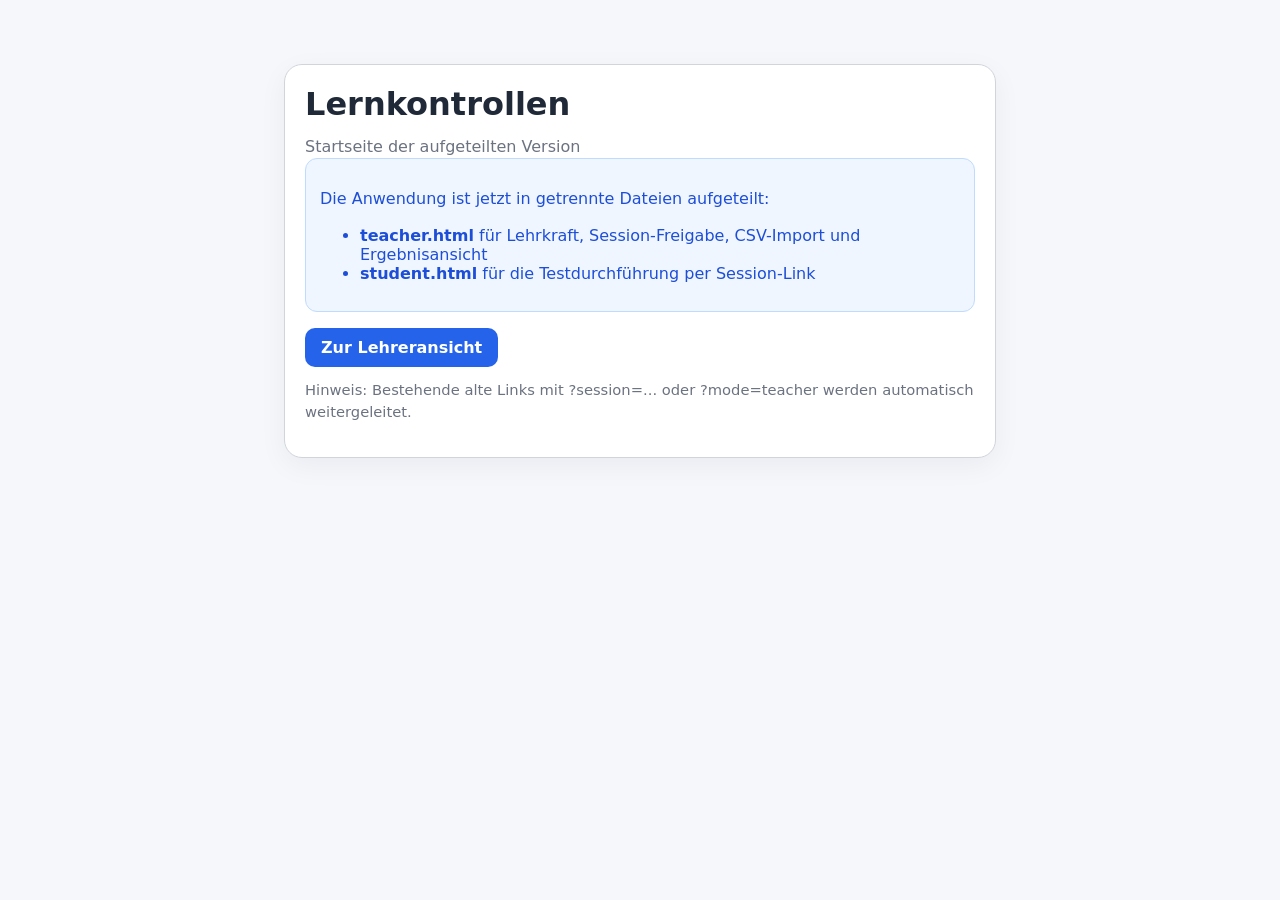
<file: index.html>
<!DOCTYPE html>
<html lang="de">
<head>
  <meta charset="UTF-8" />
  <meta name="viewport" content="width=device-width, initial-scale=1.0" />
  <title>Lernkontrollen</title>
  <link rel="stylesheet" href="./css/styles.css" />
</head>
<body>
  <div class="container landing">
    <div class="card">
      <h1>Lernkontrollen</h1>
      <p class="subtitle">Startseite der aufgeteilten Version</p>
      <div class="info">
        <p>Die Anwendung ist jetzt in getrennte Dateien aufgeteilt:</p>
        <ul>
          <li><strong>teacher.html</strong> für Lehrkraft, Session-Freigabe, CSV-Import und Ergebnisansicht</li>
          <li><strong>student.html</strong> für die Testdurchführung per Session-Link</li>
        </ul>
      </div>
      <div class="landing-links">
        <a href="./teacher.html"><button>Zur Lehreransicht</button></a>
      </div>
      <p class="small" style="margin-top:12px;">Hinweis: Bestehende alte Links mit <span class="inline code">?session=...</span> oder <span class="inline code">?mode=teacher</span> werden automatisch weitergeleitet.</p>
    </div>
  </div>

  <script>
    const params = new URLSearchParams(window.location.search);
    if (params.get('mode') === 'teacher') {
      window.location.replace('./teacher.html');
    } else if (params.get('session')) {
      window.location.replace(`./student.html?session=${encodeURIComponent(params.get('session'))}`);
    }
  </script>
</body>
</html>
</file>
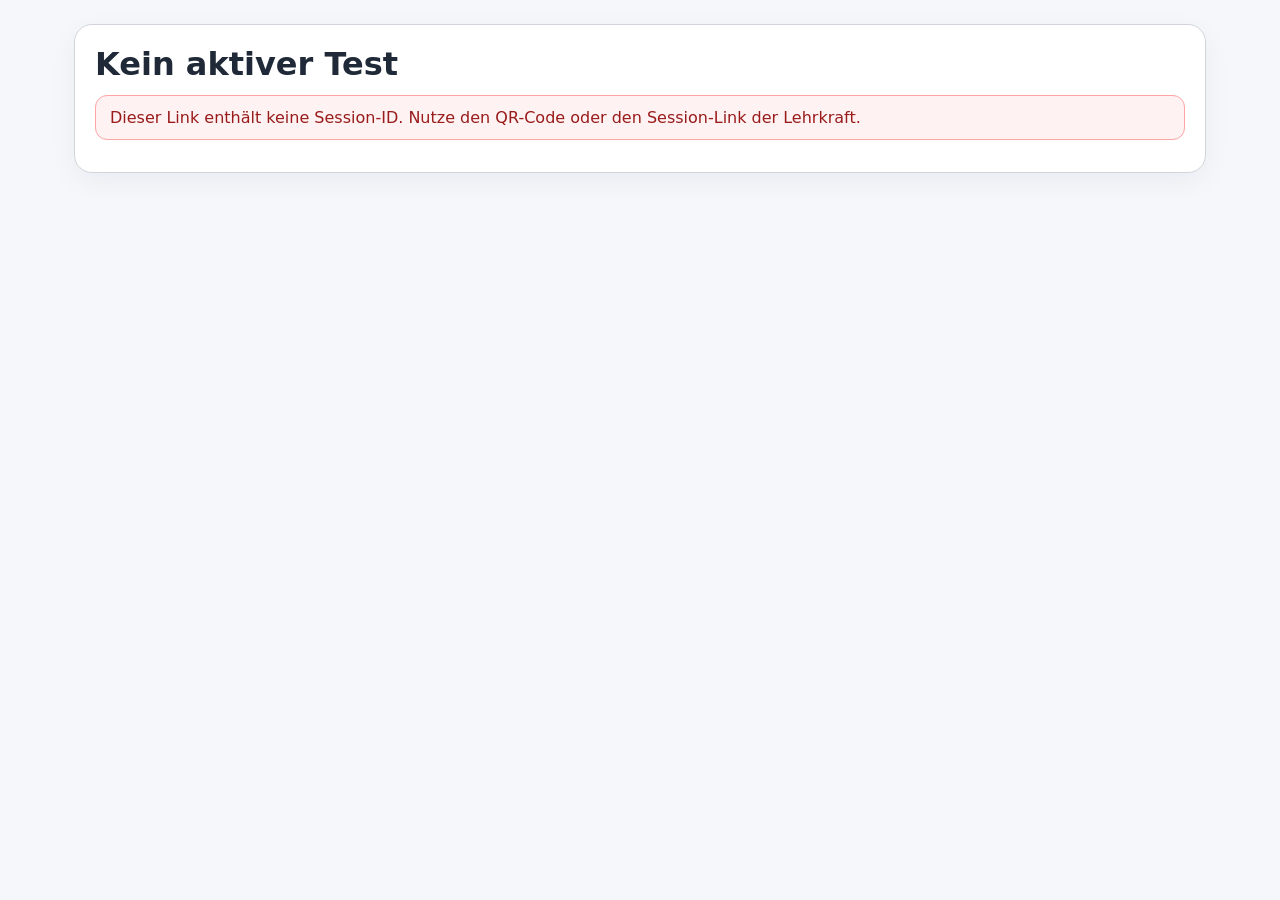
<file: student.html>
<!DOCTYPE html>
<html lang="de">
<head>
  <meta charset="UTF-8" />
  <meta name="viewport" content="width=device-width, initial-scale=1.0" />
  <title>Lernkontrollen – Test</title>

  <link rel="stylesheet" href="./css/styles.css?v=2026-04-13-5" />

  <script>
    window.MathJax = {
      loader: { load: ['[tex]/mhchem'] },
      tex: {
        packages: { '[+]': ['mhchem'] },
        inlineMath: [['\\(', '\\)']],
        displayMath: [['\\[', '\\]']]
      },
      options: {
        skipHtmlTags: ['script', 'noscript', 'style', 'textarea', 'pre', 'code']
      }
    };
  </script>

  <script defer src="./vendor/mathjax/es5/tex-svg.js"></script>
</head>
<body>
  <div class="container">
    <div id="loadingApp" class="card">
      <h1>Lernkontrollen</h1>
      <p class="subtitle">Die Anwendung wird geladen ...</p>
    </div>

    <div id="studentApp" class="hidden"></div>
  </div>

  <script defer src="./vendor/supabase-js.min.js"></script>
  <script type="module" src="./js/student.js?v=2026-05-03-2"></script>
</body>
</html>
</file>
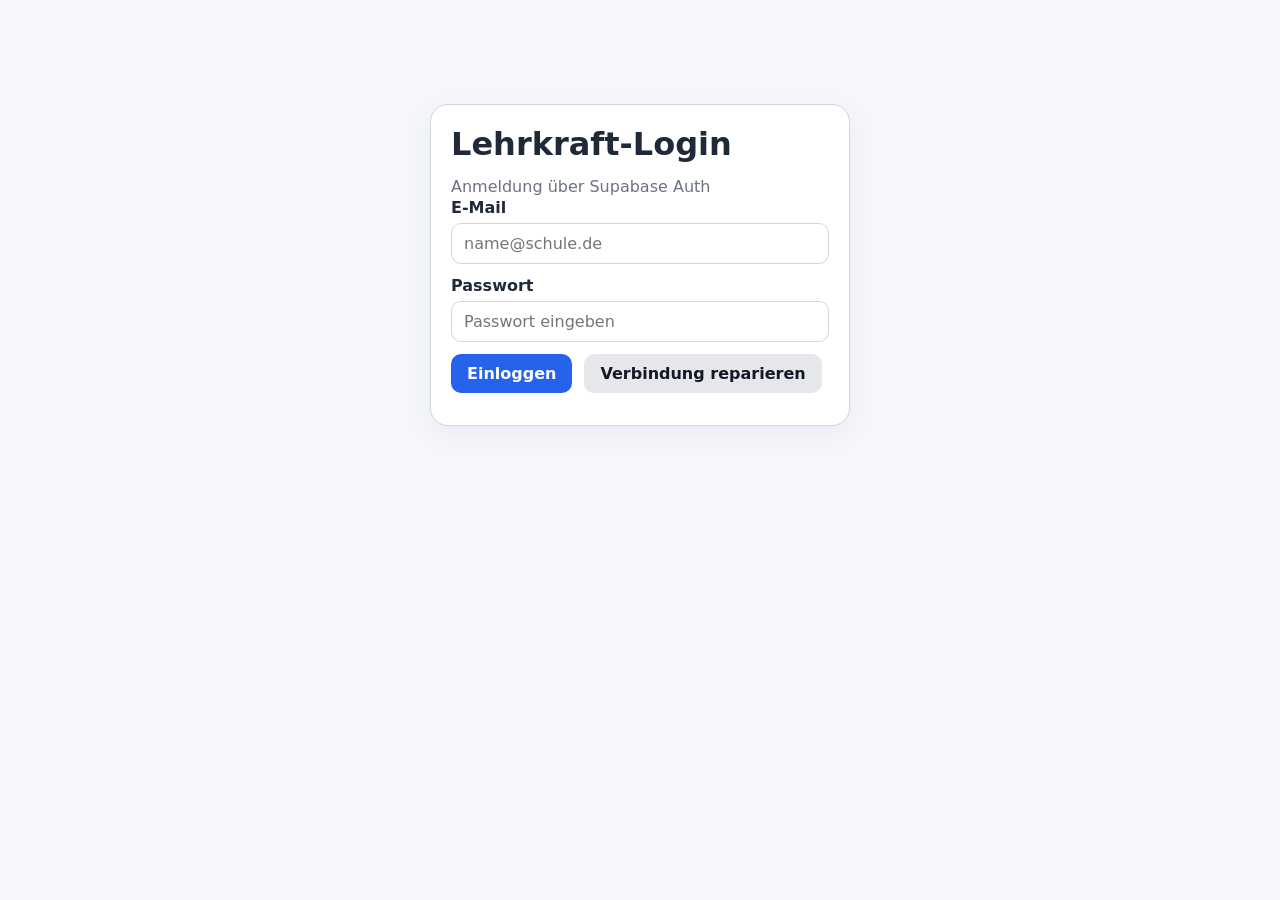
<file: teacher.html>
<!DOCTYPE html>
<html lang="de">
<head>
  <meta charset="UTF-8" />
  <meta name="viewport" content="width=device-width, initial-scale=1.0" />
  <title>Lernkontrollen – Lehrkraft</title>

  <link rel="stylesheet" href="./css/styles.css?v=2026-04-13-6" />

  <script>
    window.MathJax = {
      loader: { load: ['[tex]/mhchem'] },
      tex: {
        packages: { '[+]': ['mhchem'] },
        inlineMath: [['\\(', '\\)']],
        displayMath: [['\\[', '\\]']]
      },
      options: {
        skipHtmlTags: ['script', 'noscript', 'style', 'textarea', 'pre', 'code']
      }
    };
  </script>

  <script defer src="./vendor/mathjax/es5/tex-svg.js"></script>
  <script defer src="./vendor/supabase-js.min.js"></script>
  <script defer src="./vendor/qrcode.min.js"></script>
</head>
<body>
  <div class="container">
    <div id="loadingApp" class="card">
      <h1>Lernkontrollen</h1>
      <p class="subtitle">Die Anwendung wird geladen ...</p>
    </div>

    <div id="teacherLogin" class="teacher-login hidden card">
      <h1>Lehrkraft-Login</h1>
      <p class="subtitle">Anmeldung über Supabase Auth</p>

      <label for="teacherEmail">E-Mail</label>
      <input id="teacherEmail" type="text" placeholder="name@schule.de" />

      <label for="teacherPassword" style="margin-top:12px;">Passwort</label>
      <input id="teacherPassword" type="password" placeholder="Passwort eingeben" />

      <div class="row" style="margin-top:12px;">
        <button id="teacherLoginBtn">Einloggen</button>
        <button id="repairConnectionBtn" class="secondary" type="button">Verbindung reparieren</button>
      </div>

      <div id="teacherLoginMessage" class="small"></div>
    </div>

    <div id="teacherApp" class="hidden">
      <div class="topbar">
        <div>
          <h1>Lernkontrollen – Lehrkraft</h1>
          <p class="subtitle">Session-Freigabe, CSV-Import und Auswertung</p>
        </div>
        <div class="row">
          <a href="./index.html" class="secondary-link">Startseite</a>
          <button id="repairConnectionBtnTop" class="secondary" type="button">Verbindung reparieren</button>
          <button id="teacherLogoutBtn" class="secondary">Logout</button>
        </div>
      </div>

      <section class="card" style="margin-bottom:20px;">
        <h2>Supabase-Status</h2>
        <div id="teacherStatusBox" class="info">Verbindung wird geprüft ...</div>
        <p class="small">
          Der Lehrerbereich benötigt passende Policies für Lesen, Schreiben und Löschen von Sessions und Ergebnissen.
        </p>
      </section>

      <div class="grid">
        <section class="card">
          <h2>Test freigeben</h2>

          <div class="row">
            <div style="flex:1 1 220px;">
              <label for="classSelect">Klasse</label>
              <select id="classSelect"></select>
            </div>
            <div style="flex:1 1 220px;">
              <label for="testSelect">Test</label>
              <select id="testSelect"></select>
            </div>
          </div>

          <div class="row">
            <div style="flex:1 1 160px;">
              <label for="durationInput">Zeit in Minuten</label>
              <input id="durationInput" type="text" value="15" />
            </div>
            <div style="flex:1 1 220px;">
              <label for="sessionLabel">Freigabetitel</label>
              <input id="sessionLabel" type="text" value="Lernkontrolle heute" />
            </div>
          </div>

          <div class="row">
            <button id="createSessionBtn">Session erzeugen</button>
            <button id="closeSessionBtn" class="danger">Aktive Session schließen</button>
          </div>

          <div id="teacherActionMessage" class="small">Noch keine Aktion ausgeführt.</div>
        </section>

        <section class="card">
          <h2>Aktive Session</h2>
          <div id="activeSessionInfo" class="small">Keine offene Session gefunden.</div>
          <div id="qrcode"></div>
          <div id="sessionLinkBox" class="session-link">Noch kein Link erzeugt.</div>
        </section>
      </div>

      <section class="card" style="margin-top:20px;">
        <h2>Klassenliste aus CSV importieren</h2>

        <div class="row">
          <div style="flex:1 1 220px;">
            <label for="importClassSelect">Klasse</label>
            <select id="importClassSelect"></select>
          </div>
          <div style="flex:1 1 320px;">
            <label for="csvFileInput">CSV-Datei</label>
            <input id="csvFileInput" type="file" accept=".csv,text/csv" />
          </div>
        </div>

        <div class="row">
          <button id="importCsvBtn">CSV importieren</button>
        </div>

        <div id="csvImportMessage" class="small">Noch keine CSV importiert.</div>
      </section>

      <section class="card" style="margin-top:20px;">
        <div class="topbar" style="margin-bottom:10px;">
          <div>
            <h2>Ergebnisse</h2>
            <div id="resultsSummary" class="small">Noch keine Ergebnisse vorhanden.</div>
          </div>
          <div class="row">
            <button id="refreshResultsBtn" class="secondary">Ergebnisse neu laden</button>
            <button id="toggleDetailBtn" class="secondary">Detailansicht ein-/ausblenden</button>
            <button id="toggleMatrixBtn" class="secondary">Matrix ein-/ausblenden</button>
          </div>
        </div>

        <div class="row" style="margin-bottom:16px;">
          <div style="flex:1 1 220px;">
            <label for="resultClassFilter">Klasse filtern</label>
            <select id="resultClassFilter">
              <option value="">Alle Klassen</option>
            </select>
          </div>

          <div style="flex:1 1 220px;">
            <label for="resultTestFilter">Test filtern</label>
            <select id="resultTestFilter">
              <option value="">Alle Tests</option>
            </select>
          </div>

          <div style="flex:1 1 220px;">
            <label for="resultSessionFilter">Session filtern</label>
            <select id="resultSessionFilter">
              <option value="">Alle Sessions</option>
            </select>
          </div>
        </div>

        <div class="row" style="margin-bottom:16px;">
          <button id="downloadCsvFilteredBtn">Gefilterte Ergebnisse als CSV</button>
          <button id="downloadCsvClassBtn" class="secondary">Klassen-Ergebnisse als CSV</button>
          <button id="downloadMatrixCsvBtn" class="secondary">Matrix als CSV</button>
        </div>

        <div style="overflow:auto;">
          <table>
            <thead>
              <tr>
                <th>Klasse</th>
                <th>Test</th>
                <th>Session</th>
                <th>Name</th>
                <th>Punkte</th>
                <th>Quote</th>
                <th>Abgegeben</th>
                <th>Aktionen</th>
              </tr>
            </thead>
            <tbody id="resultsTableBody"></tbody>
          </table>
        </div>

        <div id="detailSection" style="margin-top:20px;">
          <div class="card" style="background:#fafafa;">
            <h3>Detailauswertung</h3>
            <div id="resultDetailPanel"></div>
          </div>
        </div>

        <div id="matrixSection" class="hidden" style="margin-top:20px;">
          <div class="card" style="background:#fafafa;">
            <div class="topbar" style="margin-bottom:12px;">
              <div>
                <h3>Ergebnismatrix</h3>
                <p class="small" style="margin:0;">
                  Grün = vollständig richtig, Gelb = teilweise richtig, Rot = falsch, Grau = keine Abgabe / keine Daten
                </p>
              </div>
            </div>

            <div style="overflow:auto;">
              <table id="resultsMatrixTable">
                <thead id="resultsMatrixHead"></thead>
                <tbody id="resultsMatrixBody"></tbody>
              </table>
            </div>
          </div>
        </div>
      </section>
    </div>
  </div>

  <script type="module" src="./js/teacher.js?v=2026-05-03-2"></script>
</body>
</html>
</file>
<file: css/styles.css>
:root {
  --bg: #f5f7fb;
  --card: #ffffff;
  --text: #1f2937;
  --muted: #6b7280;
  --border: #d1d5db;
  --primary: #2563eb;
  --primary-dark: #1d4ed8;
  --success: #15803d;
  --warning: #b45309;
  --danger: #b91c1c;
  --soft: #eff6ff;
  --correct-bg: #ecfdf5;
  --correct-border: #86efac;
  --selected-bg: #eff6ff;
  --selected-border: #93c5fd;
  --wrong-bg: #fef2f2;
  --wrong-border: #fca5a5;
}
* { box-sizing: border-box; }
body {
  margin: 0;
  font-family: system-ui, -apple-system, BlinkMacSystemFont, "Segoe UI", sans-serif;
  background: var(--bg);
  color: var(--text);
}
.container {
  max-width: 1180px;
  margin: 0 auto;
  padding: 24px;
}
.topbar {
  display: flex;
  justify-content: space-between;
  align-items: center;
  gap: 12px;
  flex-wrap: wrap;
  margin-bottom: 20px;
}
.grid {
  display: grid;
  grid-template-columns: repeat(auto-fit, minmax(320px, 1fr));
  gap: 20px;
}
.two-col {
  display: grid;
  grid-template-columns: minmax(360px, 1.1fr) minmax(320px, 0.9fr);
  gap: 20px;
}
@media (max-width: 980px) {
  .two-col {
    grid-template-columns: 1fr;
  }
}
.card {
  background: var(--card);
  border: 1px solid var(--border);
  border-radius: 18px;
  padding: 20px;
  box-shadow: 0 8px 28px rgba(15, 23, 42, 0.05);
}
h1, h2, h3 { margin: 0 0 12px; }
p { line-height: 1.45; }
.subtitle { color: var(--muted); margin: 0; }
.row {
  display: flex;
  gap: 12px;
  align-items: center;
  flex-wrap: wrap;
  margin-bottom: 12px;
}
label {
  display: block;
  font-weight: 700;
  margin-bottom: 6px;
}
input[type="text"], input[type="password"], select, textarea, input[type="file"] {
  width: 100%;
  padding: 10px 12px;
  border: 1px solid var(--border);
  border-radius: 10px;
  background: #fff;
  font: inherit;
}
button {
  border: none;
  border-radius: 10px;
  background: var(--primary);
  color: #fff;
  padding: 10px 16px;
  font: inherit;
  font-weight: 700;
  cursor: pointer;
}
button:hover { background: var(--primary-dark); }
button.secondary {
  background: #e5e7eb;
  color: #111827;
}
button.secondary:hover { background: #d1d5db; }
button.danger { background: var(--danger); }
button.danger:hover { background: #991b1b; }
button.ghost {
  background: transparent;
  color: var(--primary);
  border: 1px solid var(--border);
}
button.ghost:hover { background: #eff6ff; }
.hidden { display: none !important; }
.badge {
  display: inline-block;
  padding: 5px 10px;
  border-radius: 999px;
  font-size: 0.9rem;
  font-weight: 700;
  background: #dbeafe;
  color: #1e40af;
}
.badge.success { background: #dcfce7; color: #166534; }
.badge.warning { background: #fef3c7; color: #92400e; }
.badge.danger { background: #fee2e2; color: #991b1b; }
.notice {
  padding: 12px 14px;
  border-radius: 12px;
  background: #fff7ed;
  border: 1px solid #fdba74;
  color: #9a3412;
  margin-bottom: 12px;
}
.info {
  padding: 12px 14px;
  border-radius: 12px;
  background: #eff6ff;
  border: 1px solid #bfdbfe;
  color: #1d4ed8;
  margin-bottom: 12px;
}
.success-box {
  padding: 12px 14px;
  border-radius: 12px;
  background: #f0fdf4;
  border: 1px solid #86efac;
  color: #166534;
  margin-bottom: 12px;
}
.error-box {
  padding: 12px 14px;
  border-radius: 12px;
  background: #fef2f2;
  border: 1px solid #fca5a5;
  color: #991b1b;
  margin-bottom: 12px;
}
#qrcode {
  min-height: 220px;
  display: flex;
  align-items: center;
  justify-content: center;
}
.session-link {
  word-break: break-all;
  background: #f9fafb;
  border: 1px dashed var(--border);
  border-radius: 10px;
  padding: 10px;
  font-size: 0.95rem;
}
.small { color: var(--muted); font-size: 0.92rem; }
.question {
  padding: 16px;
  border: 1px solid var(--border);
  border-radius: 14px;
  margin-bottom: 16px;
  background: #fff;
}
.option {
  display: flex;
  gap: 10px;
  align-items: flex-start;
  padding: 8px 0;
  border-top: 1px solid #f3f4f6;
}
.option:first-of-type { border-top: none; }
.timer {
  font-size: 1.1rem;
  font-weight: 800;
  color: var(--warning);
}
.result-box {
  padding: 16px;
  border-radius: 14px;
  background: var(--soft);
  border: 1px solid #bfdbfe;
  margin-bottom: 16px;
}
table {
  width: 100%;
  border-collapse: collapse;
  margin-top: 10px;
  font-size: 0.95rem;
}
th, td {
  text-align: left;
  padding: 8px;
  border-bottom: 1px solid #e5e7eb;
  vertical-align: top;
}
.teacher-login {
  max-width: 420px;
  margin: 80px auto;
}
.actions-cell {
  display: flex;
  gap: 8px;
  flex-wrap: wrap;
}
.result-detail-empty {
  color: var(--muted);
}
.detail-question {
  border: 1px solid var(--border);
  border-radius: 14px;
  padding: 16px;
  margin-bottom: 14px;
  background: #fff;
}
.detail-question-head {
  display: flex;
  justify-content: space-between;
  gap: 12px;
  align-items: flex-start;
  margin-bottom: 10px;
}
.points-pill {
  white-space: nowrap;
  font-weight: 700;
  color: #1d4ed8;
  background: #eff6ff;
  border-radius: 999px;
  padding: 6px 10px;
}
.option-review {
  border: 1px solid var(--border);
  border-radius: 10px;
  padding: 10px 12px;
  margin-top: 8px;
}
.option-review.correct {
  background: var(--correct-bg);
  border-color: var(--correct-border);
}
.option-review.selected {
  box-shadow: inset 0 0 0 2px var(--selected-border);
}
.option-review.selected.wrong {
  background: var(--wrong-bg);
  border-color: var(--wrong-border);
}
.option-tags {
  display: flex;
  gap: 8px;
  flex-wrap: wrap;
  margin-top: 6px;
}
.tag {
  border-radius: 999px;
  padding: 4px 8px;
  font-size: 0.82rem;
  font-weight: 700;
  background: #f3f4f6;
  color: #374151;
}
.tag.correct { background: #dcfce7; color: #166534; }
.tag.selected { background: #dbeafe; color: #1d4ed8; }
.tag.wrong { background: #fee2e2; color: #991b1b; }
.landing {
  max-width: 760px;
  margin: 40px auto;
}
.landing-links {
  display: flex;
  gap: 12px;
  flex-wrap: wrap;
  margin-top: 16px;
}
code.inline {
  background: #f3f4f6;
  padding: 2px 6px;
  border-radius: 6px;
}
.review-option {
  border: 1px solid var(--border);
  border-radius: 10px;
  padding: 10px 12px;
  margin-bottom: 10px;
  background: #fff;
}

.review-correct {
  border-color: #86efac;
  background: #f0fdf4;
}

.review-selected {
  box-shadow: inset 0 0 0 2px #fbbf24;
}

.secondary-link {
  display: inline-flex;
  align-items: center;
  justify-content: center;
  min-height: 40px;
  padding: 10px 16px;
  border-radius: 10px;
  background: #e5e7eb;
  color: #111827;
  text-decoration: none;
  font-weight: 700;
}

.secondary-link:hover {
  background: #d1d5db;
}

.two-col {
  display: block;
}

.actions-cell {
  display: flex;
  gap: 8px;
  flex-wrap: wrap;
}

button.ghost {
  background: #f3f4f6;
  color: #111827;
}

button.ghost:hover {
  background: #e5e7eb;
}

.result-detail-empty {
  color: var(--muted);
  padding: 14px 0;
}

.detail-question {
  border: 1px solid var(--border);
  border-radius: 14px;
  padding: 16px;
  margin-top: 14px;
  background: #fff;
}

.detail-question-head {
  display: flex;
  justify-content: space-between;
  align-items: flex-start;
  gap: 12px;
  margin-bottom: 12px;
  flex-wrap: wrap;
}

.points-pill {
  display: inline-block;
  padding: 6px 10px;
  border-radius: 999px;
  background: #eef2ff;
  color: #3730a3;
  font-weight: 700;
  white-space: nowrap;
}

.option-review {
  border: 1px solid #e5e7eb;
  border-radius: 10px;
  padding: 10px 12px;
  margin-top: 10px;
  background: #fff;
}

.option-review.correct {
  border-color: #86efac;
  background: #f0fdf4;
}

.option-review.selected {
  box-shadow: inset 0 0 0 2px #fbbf24;
}

.option-review.wrong {
  border-color: #fca5a5;
  background: #fef2f2;
}

.option-tags {
  display: flex;
  gap: 8px;
  flex-wrap: wrap;
  margin-top: 8px;
}

.tag {
  display: inline-block;
  padding: 4px 8px;
  border-radius: 999px;
  font-size: 0.8rem;
  font-weight: 700;
}

.tag.correct {
  background: #dcfce7;
  color: #166534;
}

.tag.selected {
  background: #fef3c7;
  color: #92400e;
}

.tag.wrong {
  background: #fee2e2;
  color: #991b1b;
}

#detailSection,
#matrixSection {
  width: 100%;
}

#resultsMatrixTable {
  width: 100%;
  border-collapse: collapse;
  font-size: 0.92rem;
}

#resultsMatrixTable th,
#resultsMatrixTable td {
  border-bottom: 1px solid #e5e7eb;
  padding: 8px;
  vertical-align: middle;
}

#resultsMatrixTable th {
  position: sticky;
  top: 0;
  background: #f9fafb;
  z-index: 1;
}

#resultsMatrixTable td:first-child,
#resultsMatrixTable th:first-child {
  position: sticky;
  left: 0;
  background: #fff;
  z-index: 1;
}

#resultsMatrixTable th:first-child {
  background: #f9fafb;
  z-index: 2;
}

#resultsMatrixTable td {
  text-align: center;
}

.hidden {
  display: none !important;
}

@media (max-width: 900px) {
  .detail-question-head {
    flex-direction: column;
    align-items: stretch;
  }

  .actions-cell {
    flex-direction: column;
  }

  #resultsMatrixTable {
    font-size: 0.85rem;
  }
}
</file>
